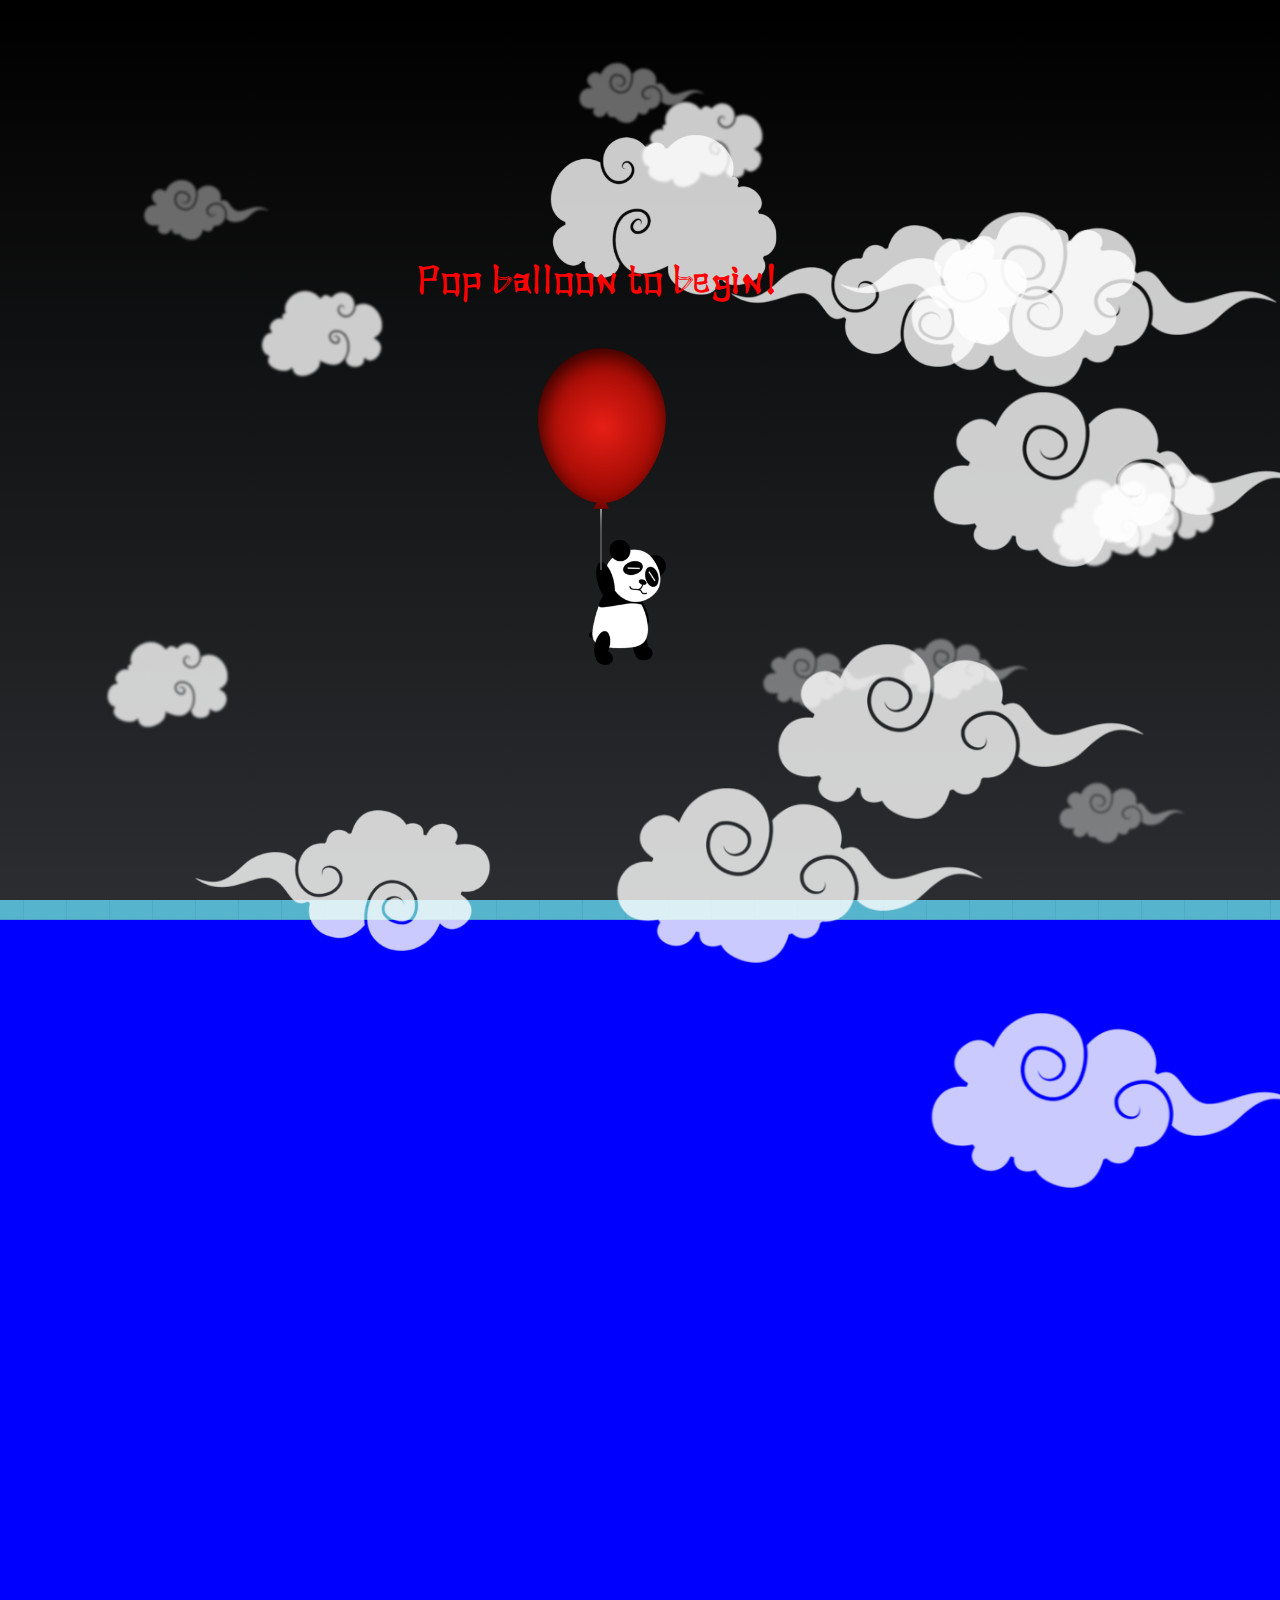
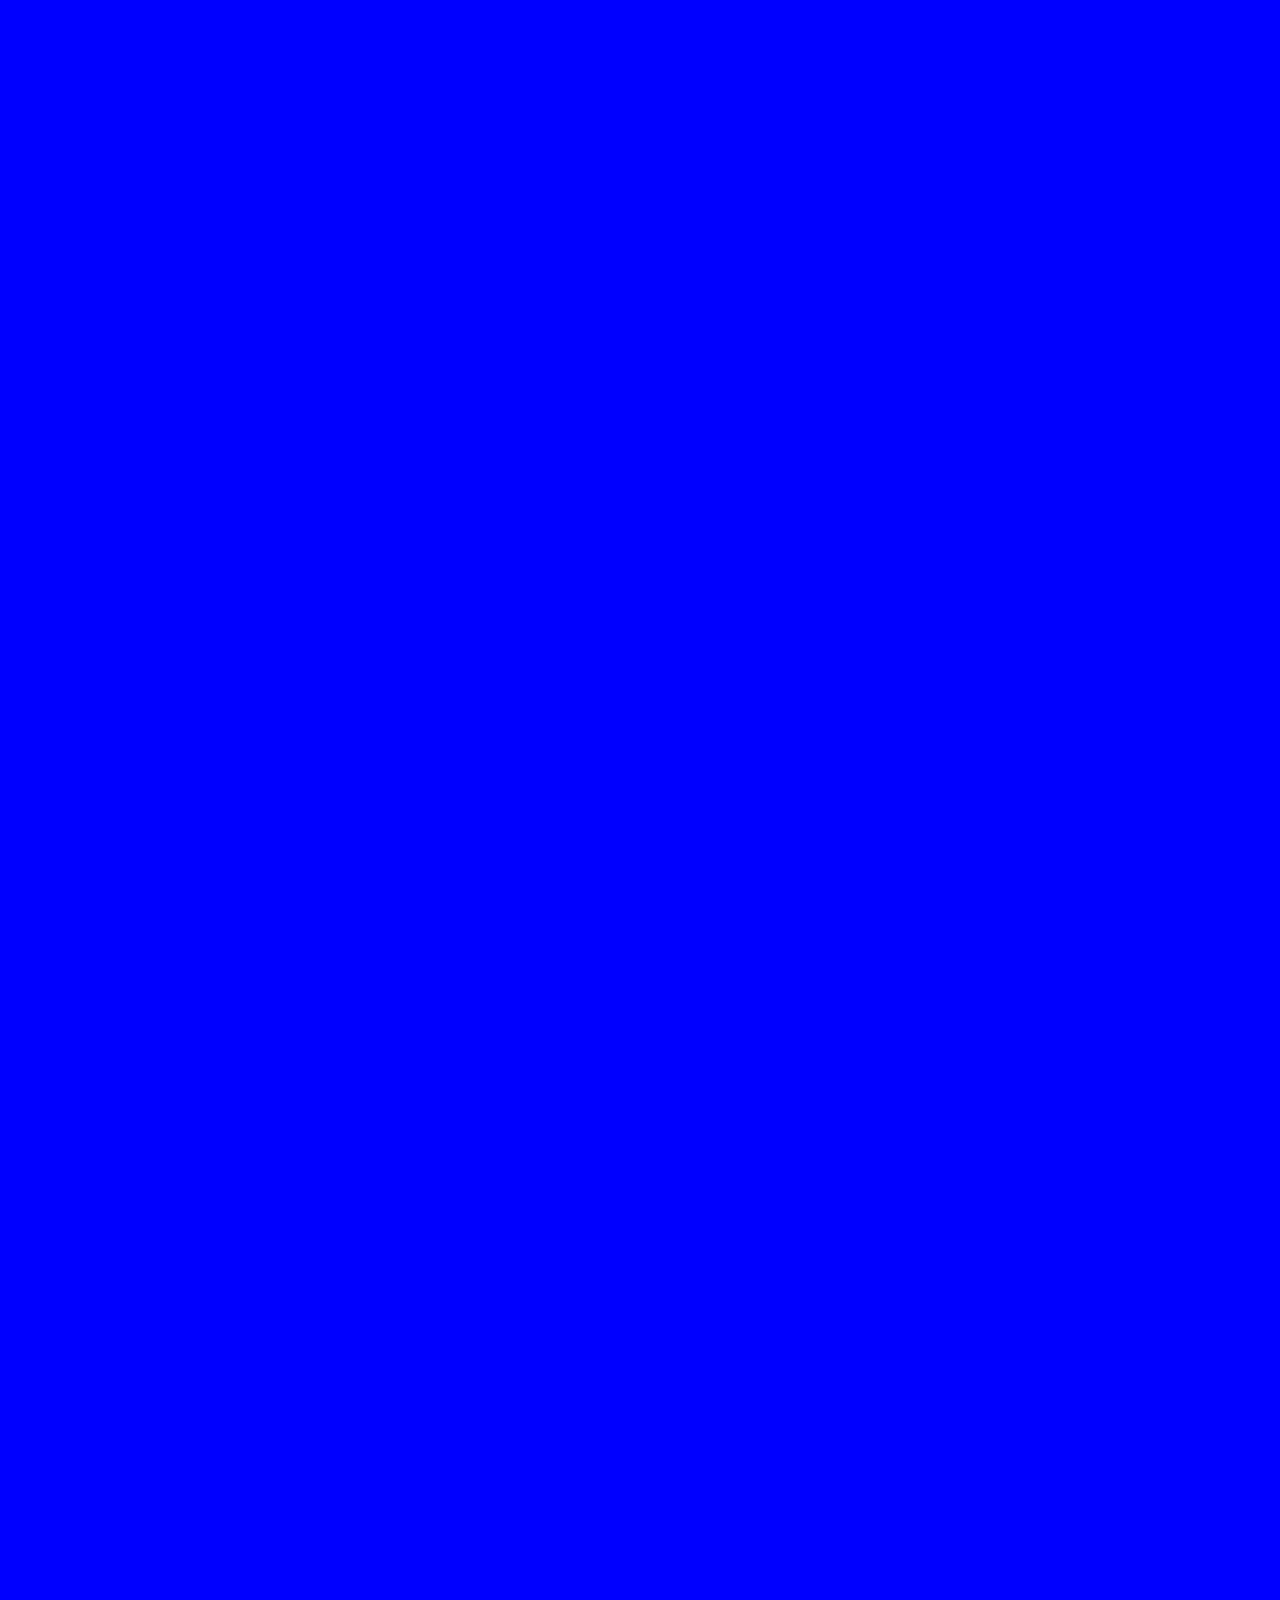
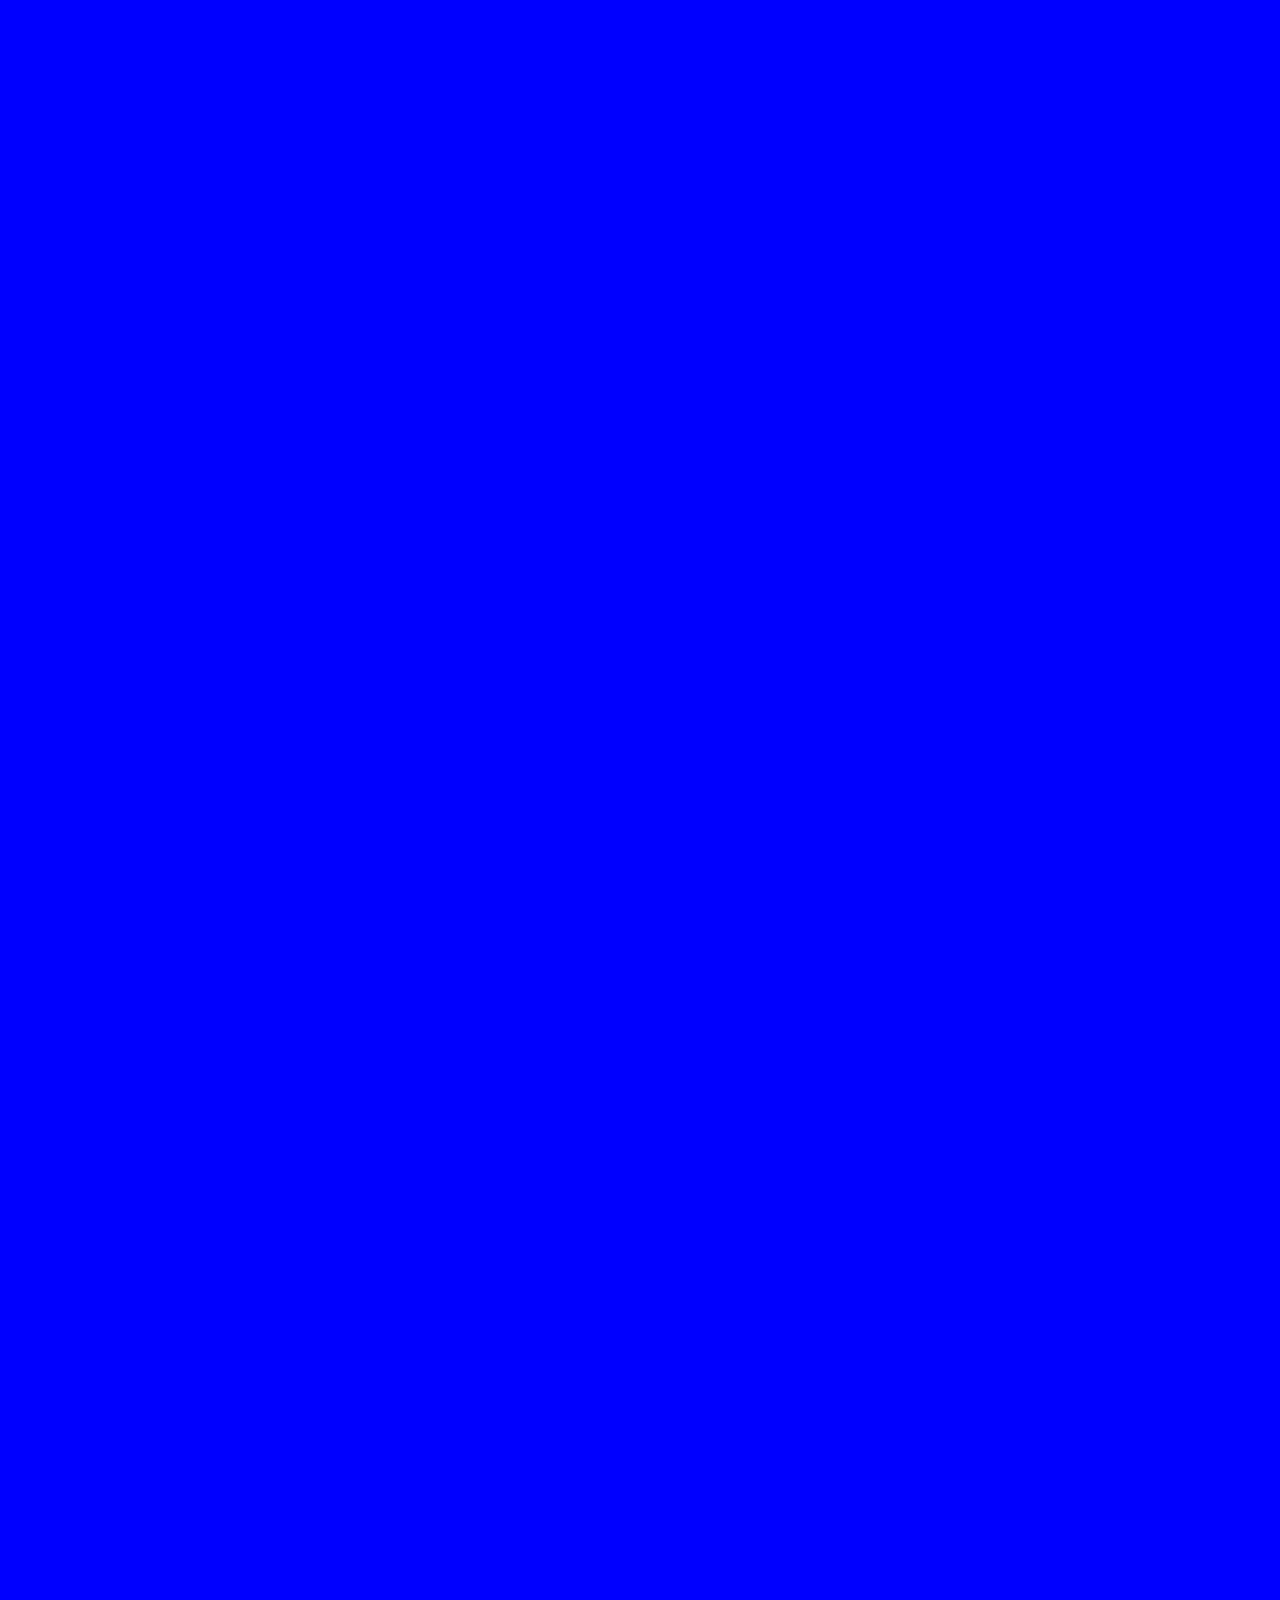
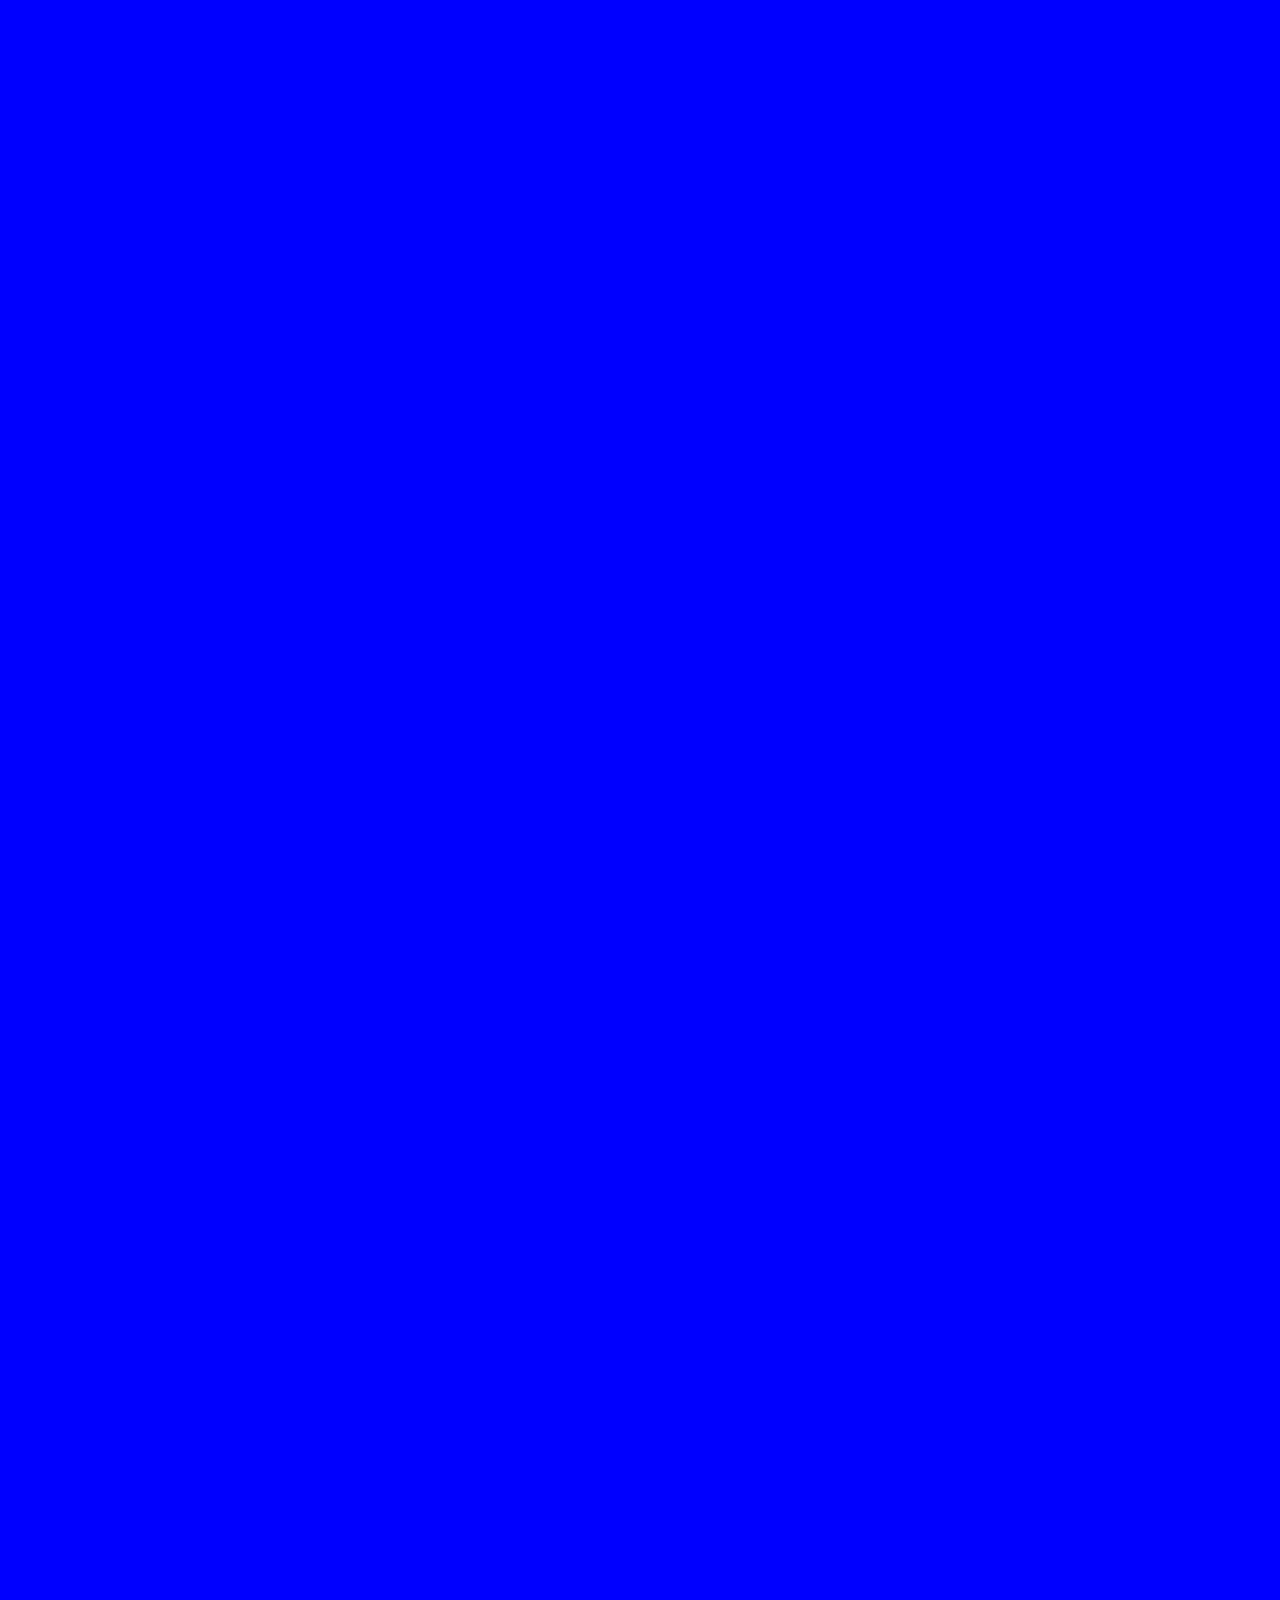
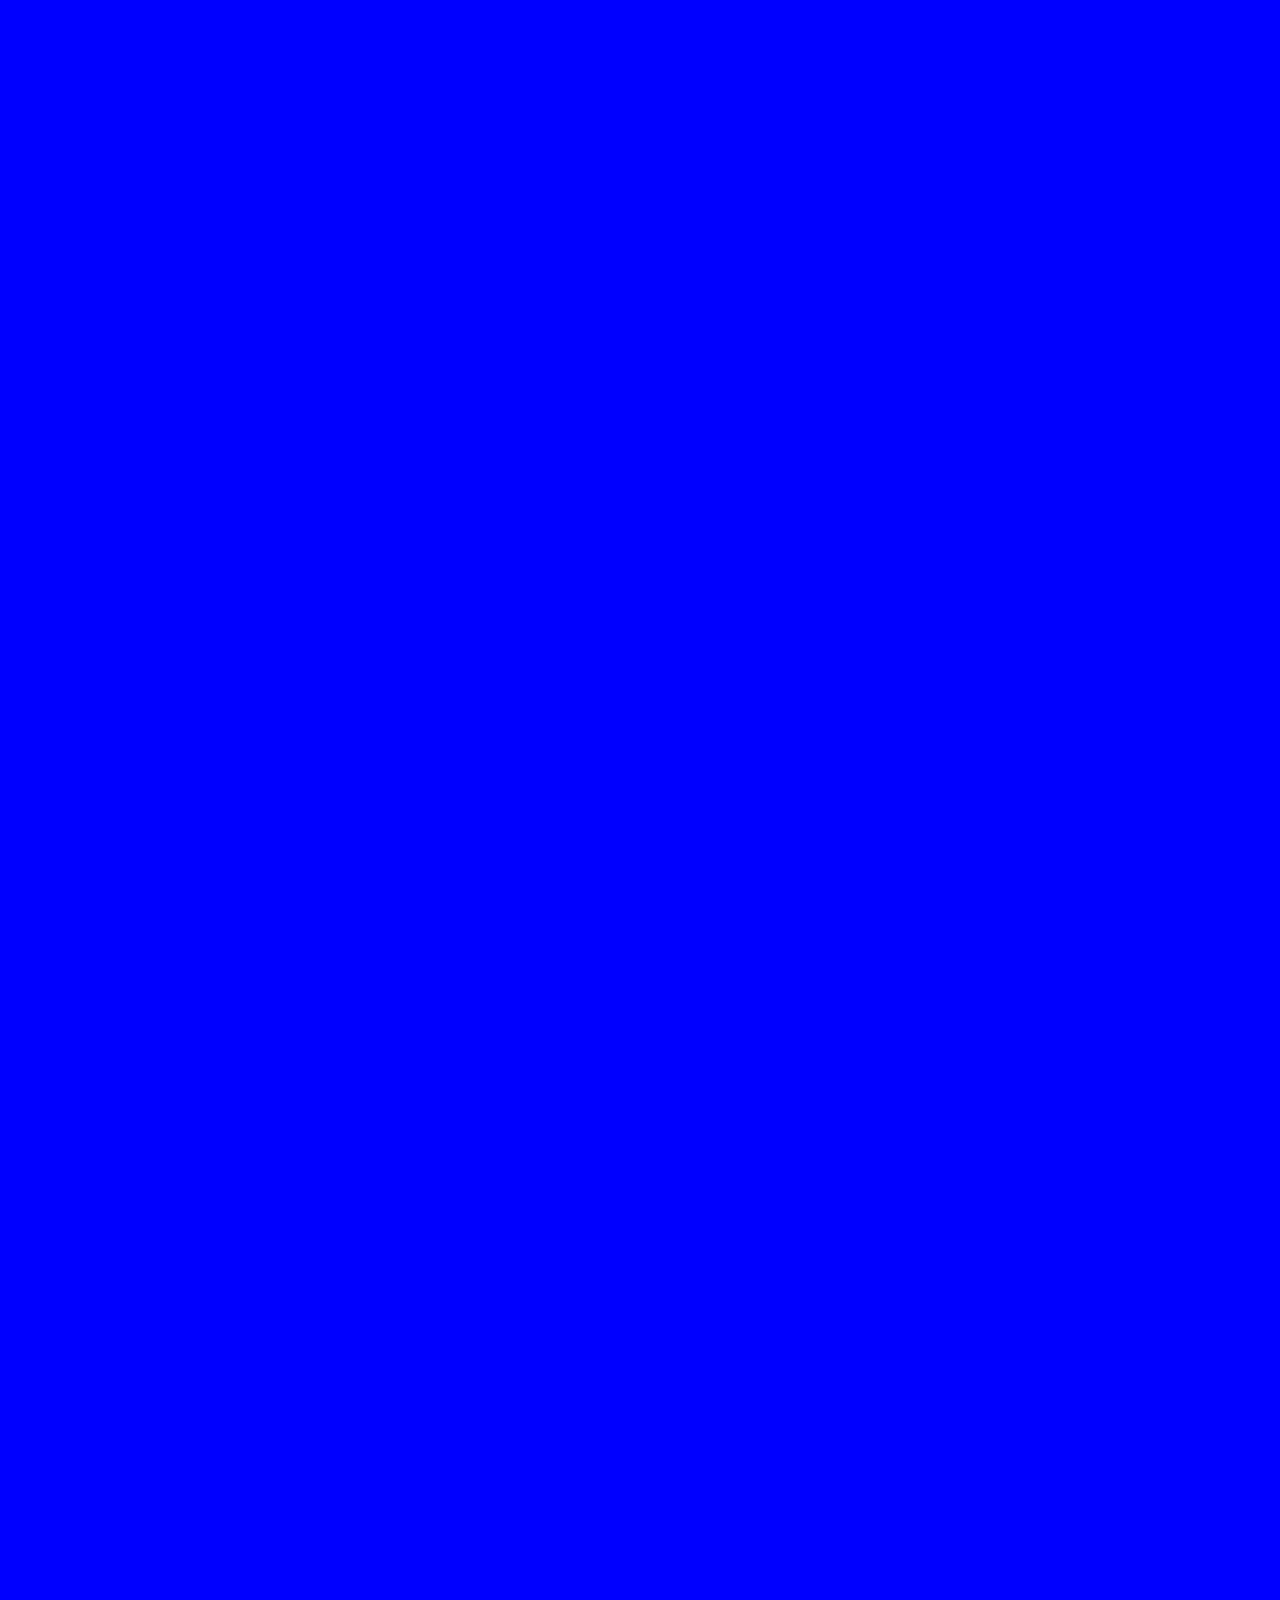
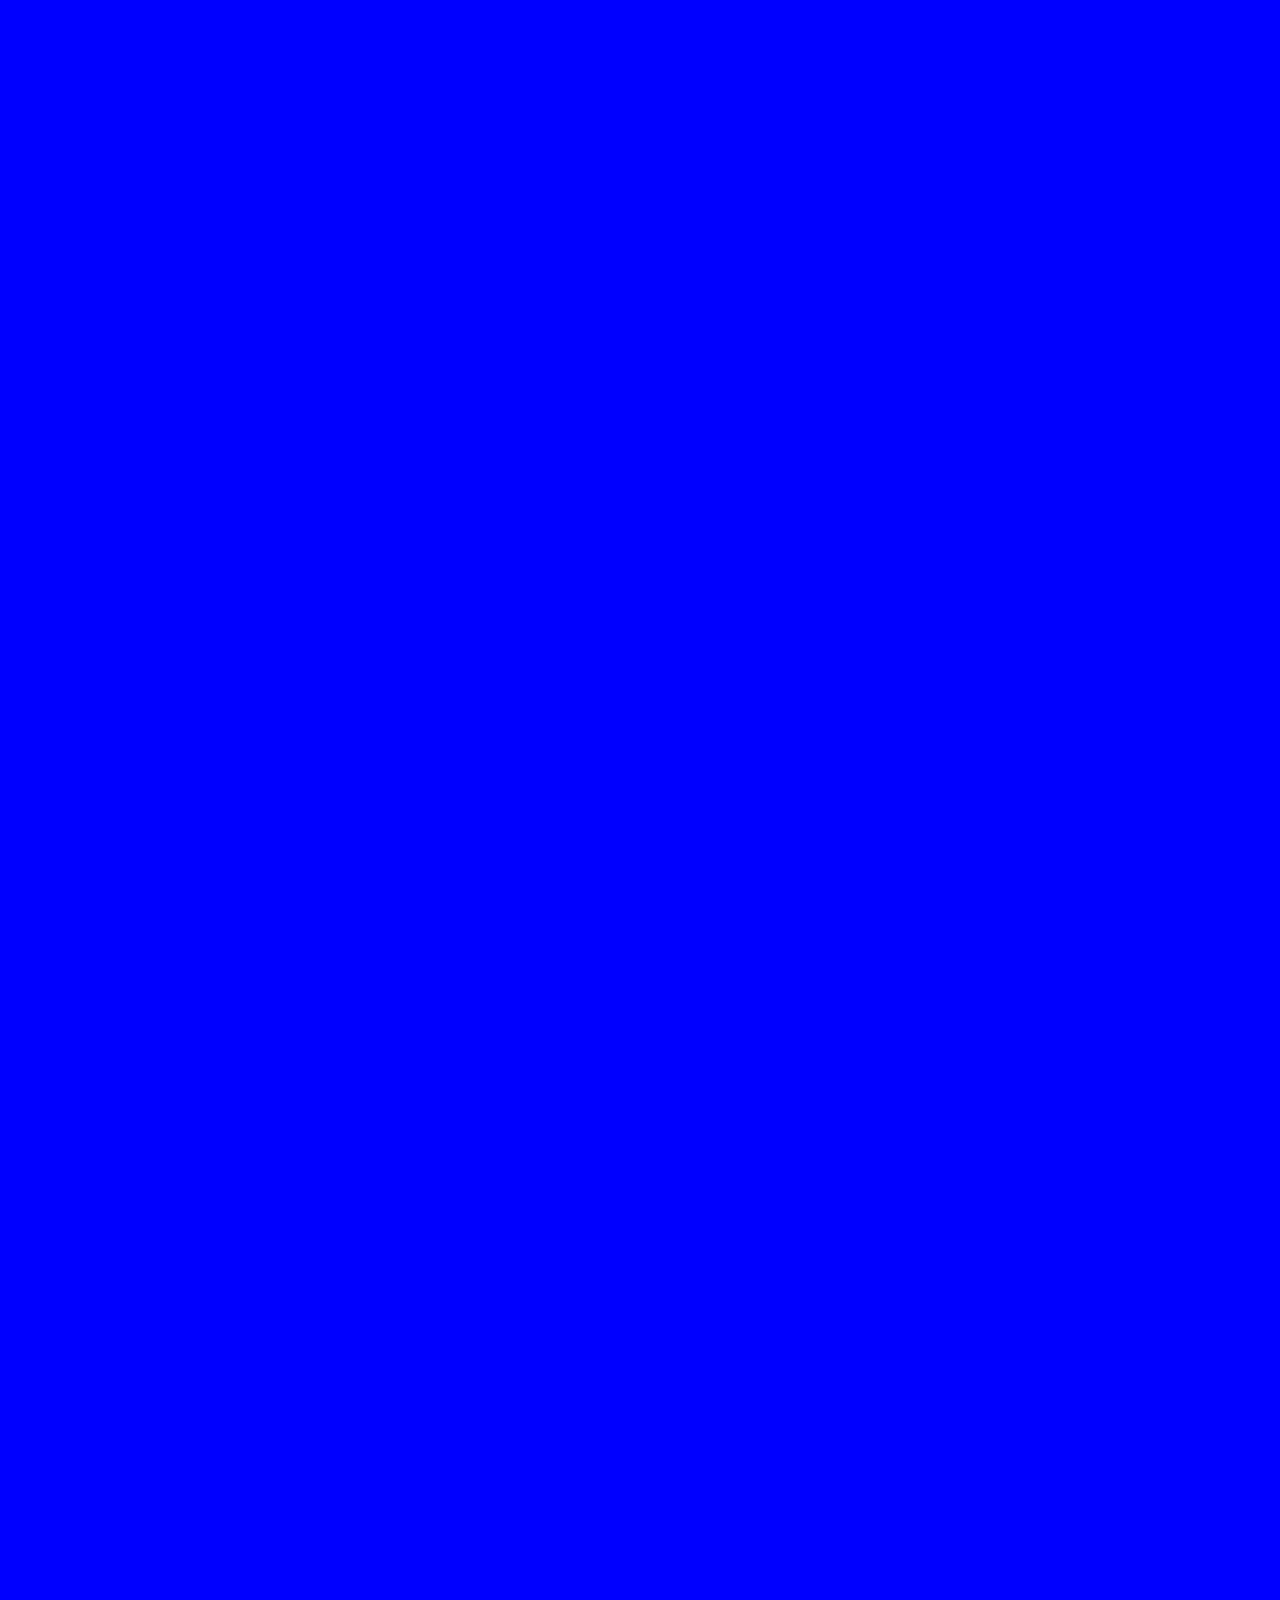
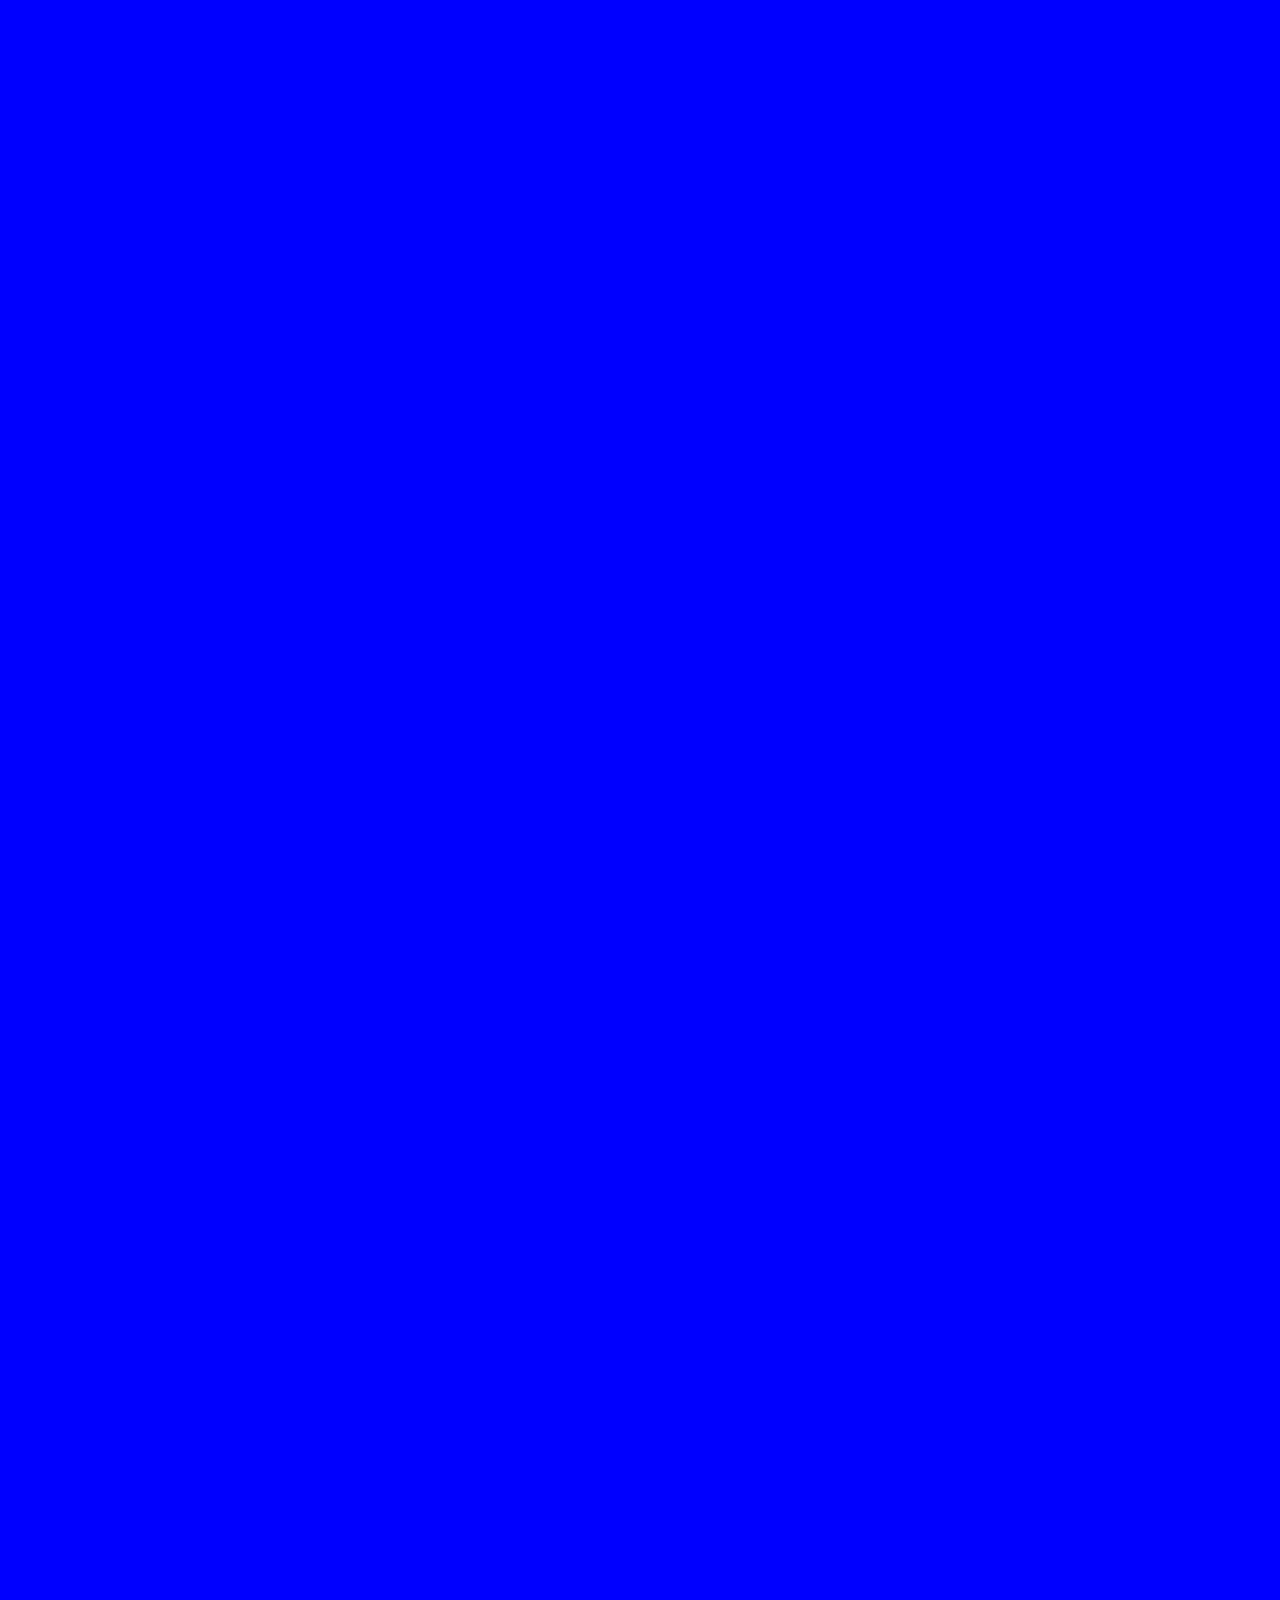
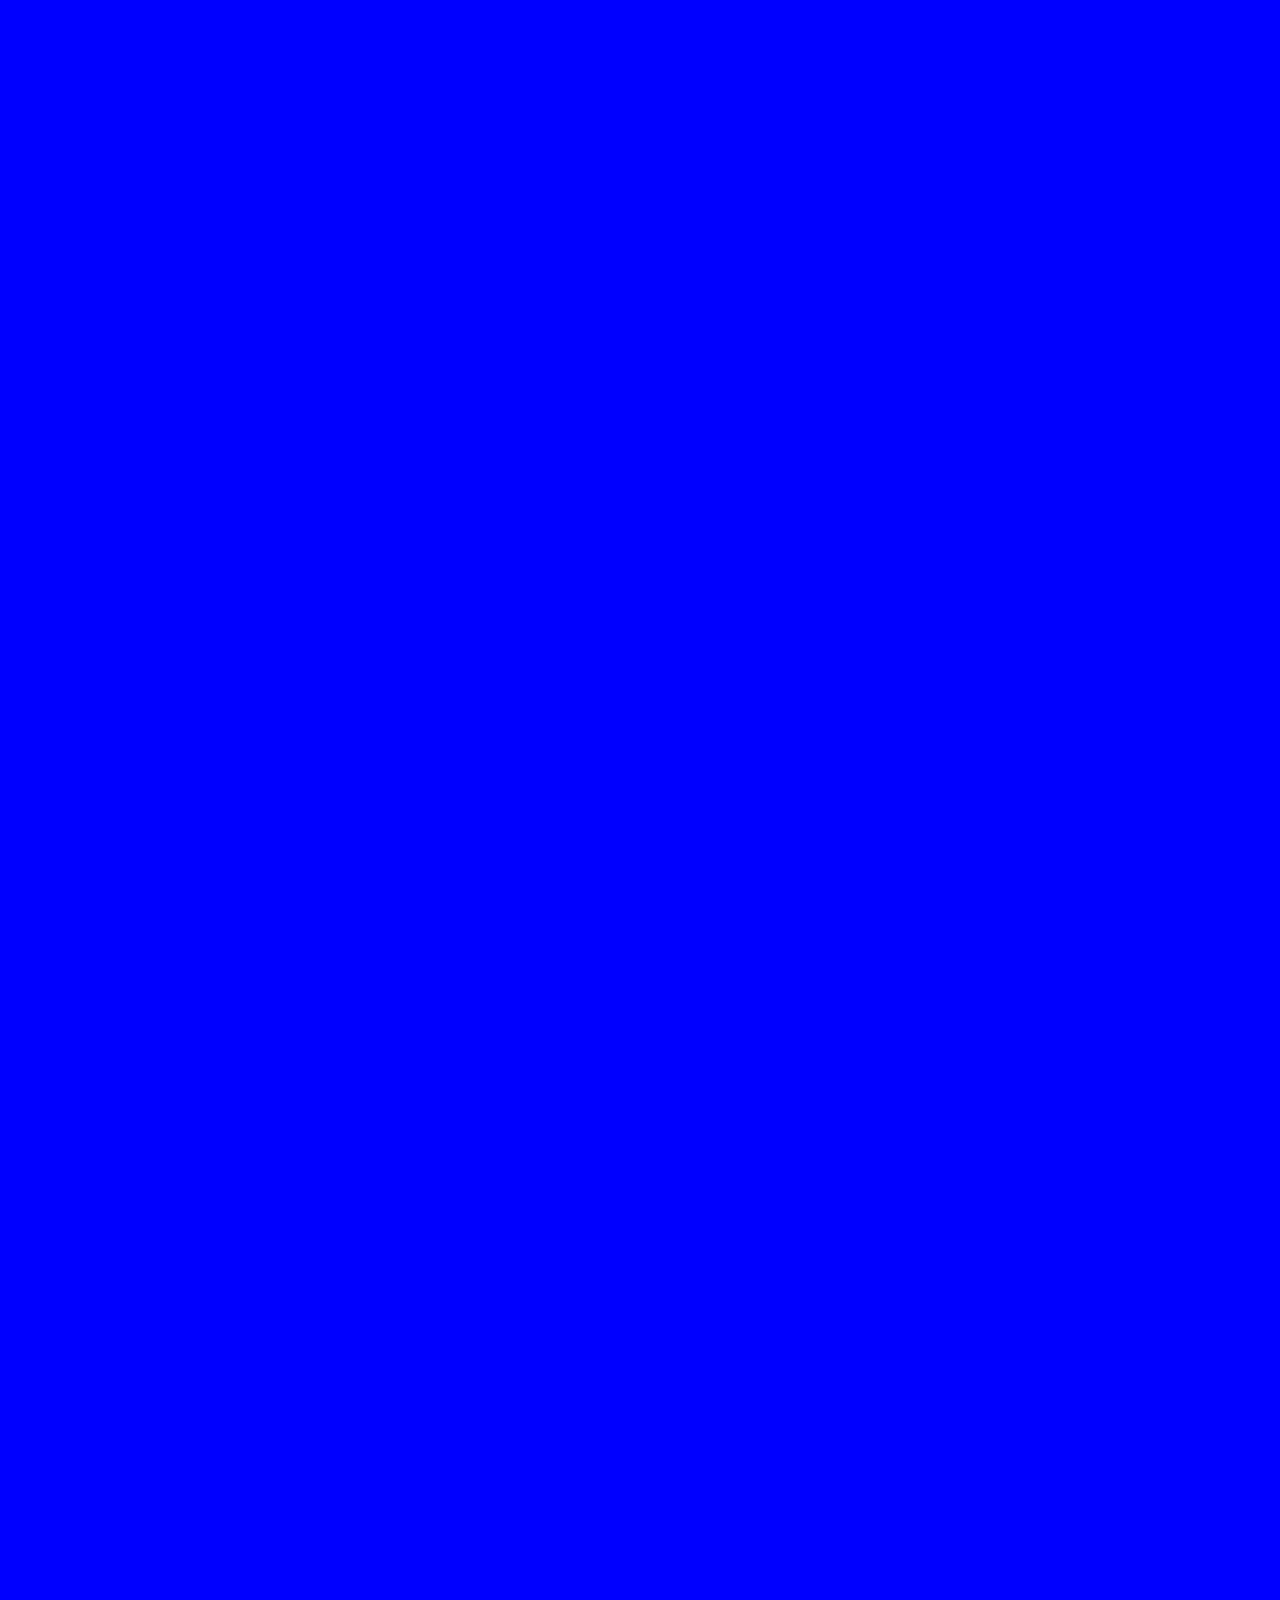
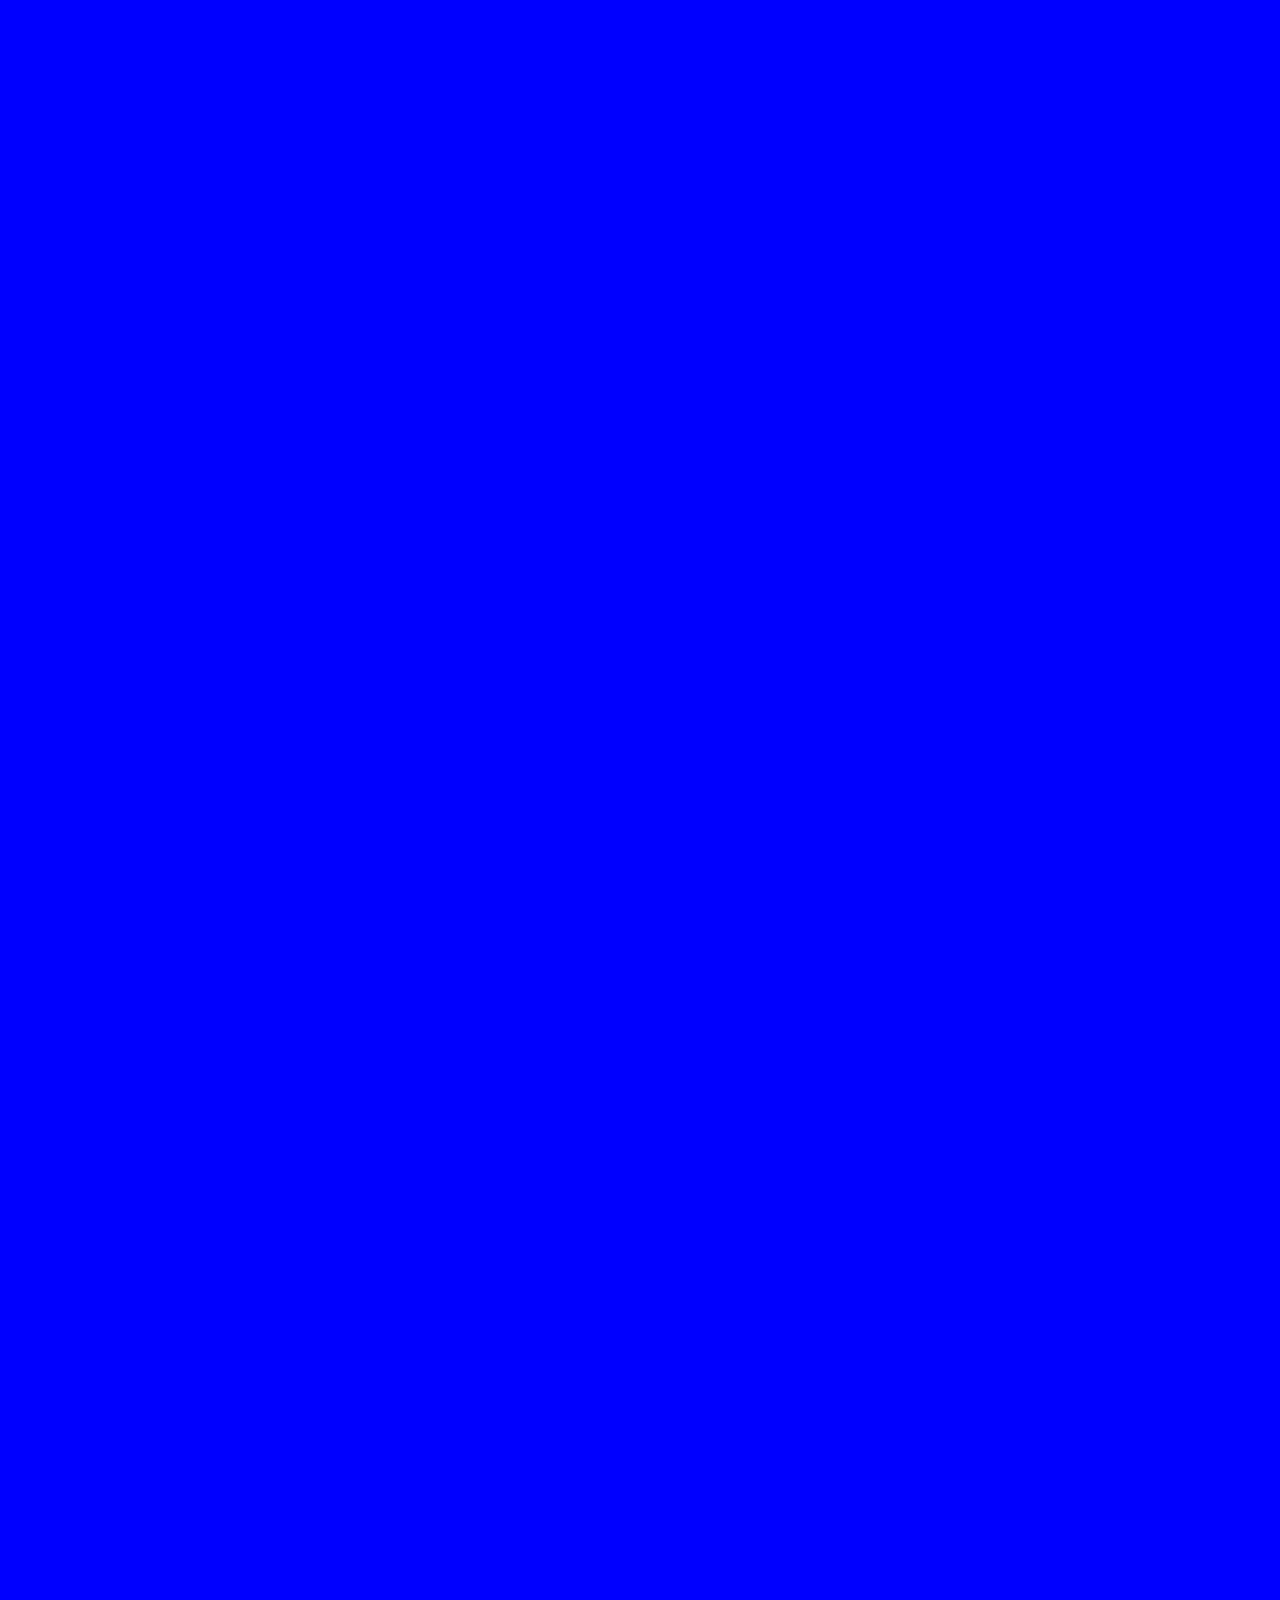
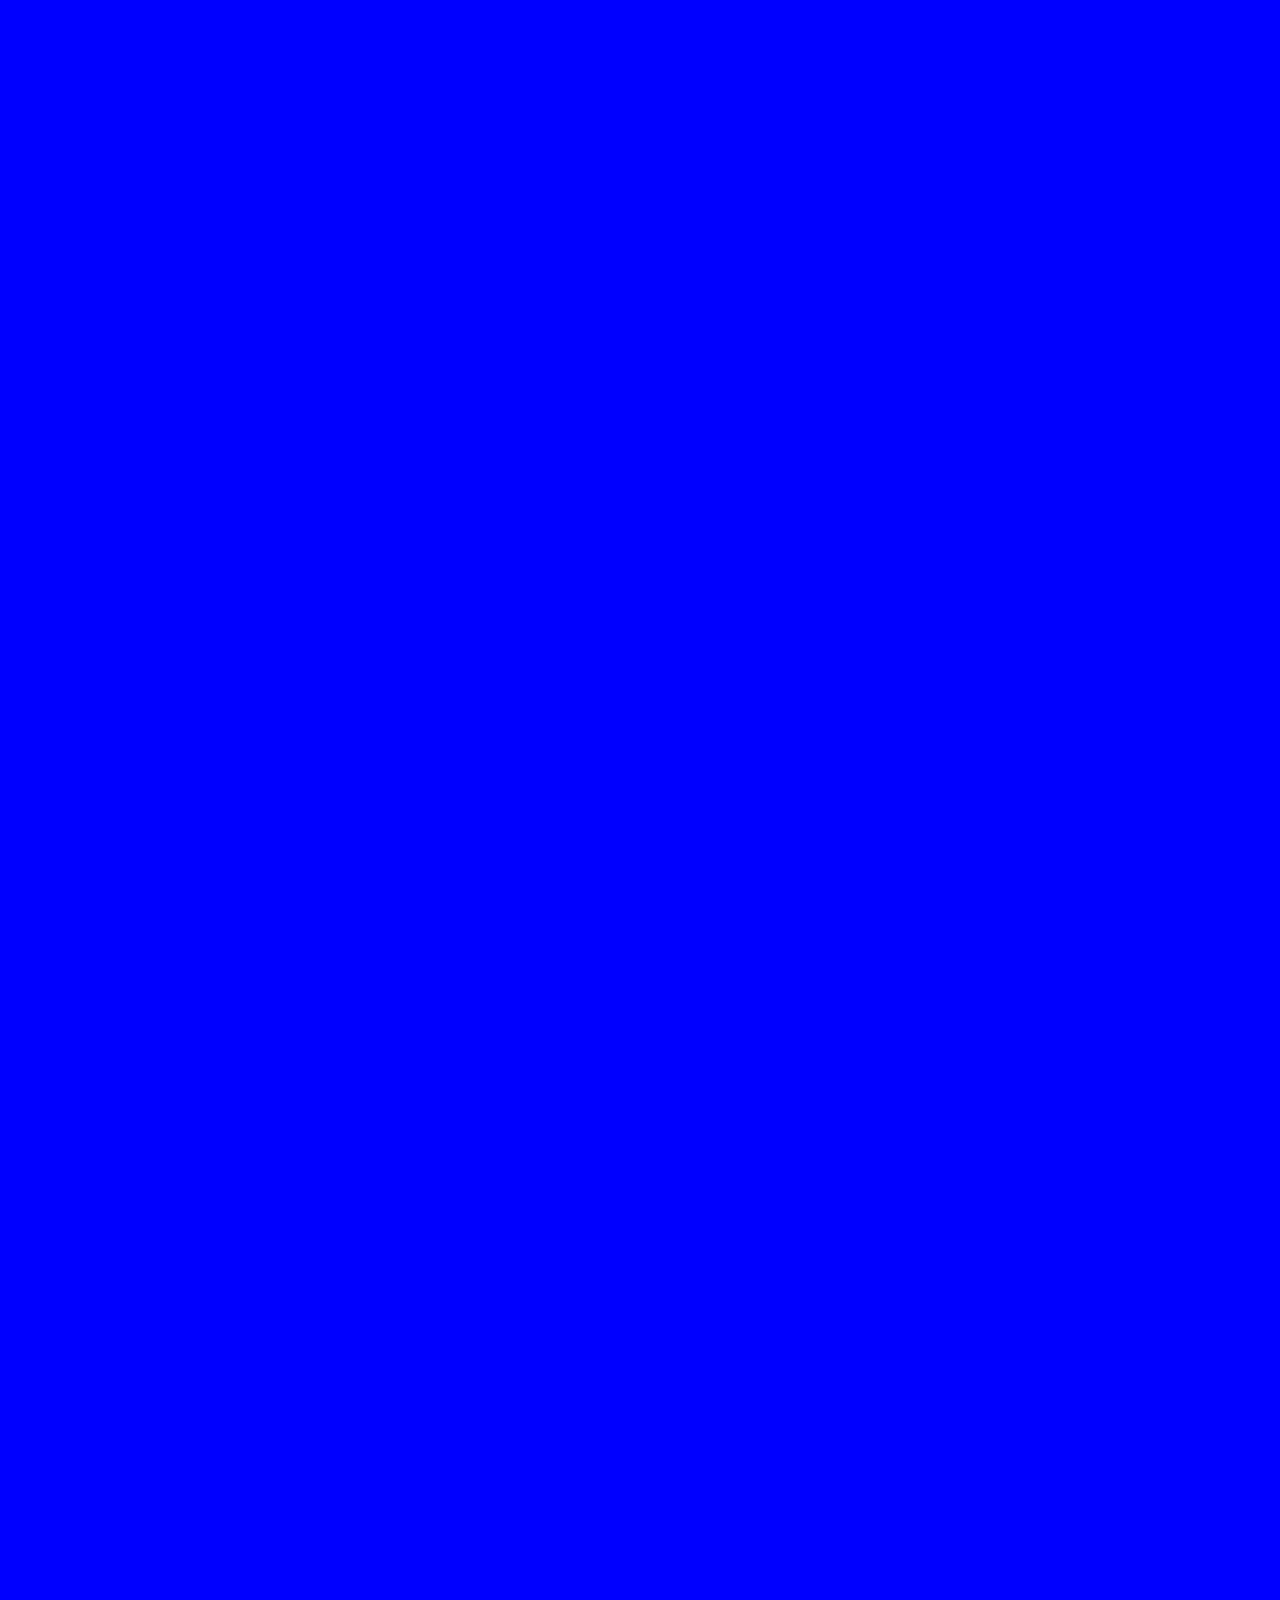
<file: index.html>
<!DOCTYPE html>
<html class="no-js">
    <head>
        <meta charset="utf-8">
        <meta http-equiv="X-UA-Compatible" content="IE=edge,chrome=1">
        <title></title>
        <meta name="description" content="">
        <meta name="viewport" content="width=device-width">

        <link rel="stylesheet" href="css/normalize.min.css">
        <link rel="stylesheet" href="css/main.css">
     
    </head>
    <body>
		 <!--[if lt IE 7]>
            <p class="chromeframe">You are using an <strong>outdated</strong> browser. Please <a href="http://browsehappy.com/">upgrade your browser</a> or <a href="http://www.google.com/chromeframe/?redirect=true">activate Google Chrome Frame</a> to improve your experience.</p>
        <![endif]-->
		<div class='start_div'>
				
			<div class="cloud">
				
			</div>
			<div class='bear_balloon_div'>
				<div class='p_balloon'>
				<div class='click_div'>
					</div>
					<div class='pop_text'>
						<p>Pop balloon to begin!</p>
					</div>
					
				</div>
				<div class='p_balloon_pop'></div>
			</div>
							
		</div><!--------end start div--------->
		<div class='bg_cloud_holder'>
			<div class='cloud_inner_div'>
				<div class='bg_cloud cloud1' data-value='-5'></div>
				<div class='bg_cloud cloud2' data-value='6'></div>
				<div class='bg_cloud slow_cloud cloud3' data-value='2'></div>
				<div class='bg_cloud slow_cloud cloud4' data-value='-2'></div>
				<div class='bg_cloud slow_cloud cloud3' data-value='2'></div>
				<div class='bg_cloud slow_cloud cloud4' data-value='-2'></div>
				<div class='bg_cloud cloud5' data-value='-6'></div>
				<div class='bg_cloud slow_cloud cloud6' data-value='-1'></div>
			</div>	
		</div>
		


		<div class='ocean_and_city'><!--------ocean and city div----------->

			<div class='mountains'>
				<div class='dragon_wrap'>
					<div class='dragon'></div>
				</div>
			</div>
			

			
			<div class='pmountains'>
			
			</div>

			<div class='ocean_layout'>
			
				
				<div class='wave wave7'></div>
				<div class='wave wave6'></div>
				<div class='wave wave5'></div>
				<div class='wave wave4'></div>
				<div class='wave wave3'></div>
				<div class='wave wave2'></div>
					<div class='wave wave1'></div>
				<div class='bear_and_boat_holder_div'>
					<div class='bear'><img src='img/start layout/panda_falling.png'></div>
					<div class='leaf_boat'><img src='img/ocean_layout/leafboat.png'></div>
					<div class='bear_in_boat'><img src='img/ocean_layout/leafboatpanda.png'></div>
					<div class='poof'><img src='img/ocean_layout/poof1.png'></div>
					<div class='lantern_light'><img src='img/ocean_layout/lanternlight.png'></div>
					<div class='wheel1'><img src='img/chinatown_layout/wheel1.png'></div>
					<div class='wheel2'><img src='img/chinatown_layout/wheel1.png'></div>
				</div>
				<div class='skyline1'></div>
				<div class='skyline2'></div>
				<div class='land'><img src = 'img/chinatown_layout/land.png'></div>
				<div class='houses'><img src = 'img/chinatown_layout/houses.png'></div>
				<div class='billboard1'></div>
				<div class='billboard2'></div>
				<div class='billboard3'></div>
				<div class='billboard4'></div>
				<div class='billboard5'></div>
				<div class='oneway'><img src = 'img/chinatown_layout/oneway.png'></div>
				<div class='rocks'><img src = 'img/chinatown_layout/rocks.png'></div>
			
			</div>	<!--------end ocean div--------->	
			
			
		</div><!--------end ocean div--------->
		
		
		
		
		<!----------------script stuff ---------------------->
        <!--<script src="//ajax.googleapis.com/ajax/libs/jquery/1.10.1/jquery.min.js"></script>-->
        <script>window.jQuery || document.write('<script src="js/vendor/jquery-1.10.1.min.js"><\/script>')</script>
		<script type="text/javascript" src="js/vendor/greensock/TweenMax.min.js"></script>     	
		<script src="js/vendor/jquery.superscrollorama.js"></script>		
        <script src="js/main.js"></script>
		<!----------------------
		BIG THANKS TO:
		initialzr: http://initializr.com
    	Superscrollorama: http://johnpolacek.github.com/superscrollorama/
		for more info: malcolmwebdev@gmail.com
		-------------------->
    </body>
</html>
</file>
<file: css/main.css>
@font-face {
    font-family: 'real_chineseregular';
    src: url('real_chinese-webfont.eot');
    src: url('real_chinese-webfont.eot?#iefix') format('embedded-opentype'),
         url('real_chinese-webfont.woff') format('woff'),
         url('real_chinese-webfont.ttf') format('truetype'),
         url('real_chinese-webfont.svg#real_chineseregular') format('svg');
    font-weight: normal;
    font-style: normal;

}

body{
	font-family: 'real_chineseregular';
	background:blue;
	height:100000px;
	//overflow-y:hidden;
	overflow-x:hidden;
	background-image: url('../img/ocean_layout/moon.png');
	background-position: bottom 210px left 588px;
	background-attachment:fixed;
	background-repeat:no-repeat;
}

.start_div, .start_div div{
	background-repeat:no-repeat;
	background-size:contain;
	position:absolute;
}

.start_div{
	//display:none;
	z-index:9999;
	width:100%;
	height:100%;
	position:fixed;
	background: #000000; /* Old browsers */
	background: -moz-linear-gradient(top,  #000000 1%, #2b2d30 100%); /* FF3.6+ */
	background: -webkit-gradient(linear, left top, left bottom, color-stop(1%,#000000), color-stop(100%,#2b2d30)); /* Chrome,Safari4+ */
	background: -webkit-linear-gradient(top,  #000000 1%,#2b2d30 100%); /* Chrome10+,Safari5.1+ */
	background: -o-linear-gradient(top,  #000000 1%,#2b2d30 100%); /* Opera 11.10+ */
	background: -ms-linear-gradient(top,  #000000 1%,#2b2d30 100%); /* IE10+ */
	background: linear-gradient(to bottom,  #000000 1%,#2b2d30 100%); /* W3C */
	filter: progid:DXImageTransform.Microsoft.gradient( startColorstr='#000000', endColorstr='#2b2d30',GradientType=0 ); /* IE6-9 */

}
.pop_text{
top: -126px;
margin: auto;
left: -121px;
width: 460px;
color: red;
font-size: 42px;
position: relative;
z-index: 999;
font-weight: 900;
}


.bear_balloon_div{
position: absolute;
width: 6%;
height: 0px;
padding-bottom: 19%; /* proportional scaling */
top: 60%;
left: 46%;
background-image: url('../img/start layout/panda_hanging.png');
}
	


.p_balloon{
width: 167%;
height: 106%;
top: -79%;
left: -66%;
background-image: url('../img/start layout/balloon.png');
}	

.p_balloon_pop{
opacity:0;
left: -123%;
top: -82%;
width: 312%;
height: 79%;
background-image: url('../img/start layout/balloon_pop.png');
}

.click_div{
z-index:9999;
width: 100%;
height: 64%;
}

.cloud{
width:110%;
height:100%;
}

.cloud1{
z-index:1;
width: 16%;
height: 36%;
background-image: url('../img/start layout/cloud1.png');
}
.cloud2{
z-index:1;
width: 21%;
height: 32%;
background-image: url('../img/start layout/cloud2.png');
}
.cloud3{
width: 16%;
height: 24%;
background-image: url('../img/start layout/cloud3.png');
z-index:0;
}
.cloud4{
width: 9%;
height: 21%;
z-index:0;
background-image: url('../img/start layout/cloud4.png');
}
.cloud5{
-ms-transform:rotate(180deg); /* IE 9 */
-webkit-transform:rotate(180deg); /* Chrome, Safari, Opera */
-moz-transform:rotate(180deg); /* Chrome, Safari, Opera */
transform:rotate(180deg); /* Standard syntax */
z-index:1;
width: 26%;
height: 40%;
background-image: url('../img/start layout/cloud2.png');
}

.cloud6{
opacity:.5;
-ms-transform:rotate(180deg); /* IE 9 */
-webkit-transform:rotate(180deg); /* Chrome, Safari, Opera */
-moz-transform:rotate(180deg); /* Chrome, Safari, Opera */
transform:rotate(180deg); /* Standard syntax */
width: 10%;
height: 14%;
background-image: url('../img/start layout/cloud3.png');
z-index:0;
}

/**********
ocean_and_city
********/
.ocean_and_city{
	position:fixed;
	bottom:0px;
	width:6000px;
	height:700px;
	
	z-index:1;
	//opacity:0;
}

.bear_and_boat_holder_div {
width: 309px;
position: absolute;
left: 625px;
z-index: 2;
border: 265px;
bottom: -129px;
}


.bear_and_boat_holder_div div img{
	width:100%;
	
}

.bear{
	opacity:0;
	position:relative;
	width:90px;
	left:100px;
	top:-300px;
	
}

.bear_in_boat{
	position:relative;
	top:214px;
	opacity:0;
}

.leaf_boat{
	position:relative;
	top:390px;
}

.poof{
	position:relative;
	top:30px;
	opacity:0;
}

.lantern_light{
	position:relative;
	top:-108px;
	width: 25px;
	left: 5px;
	opacity:0;
}

.wheel1{
	position:relative;
	top:-90px;
	width: 69px;
	left: 86px;
	opacity:0;
}

.wheel2{
	position: relative;
	top: -151px;
	width: 57px;
	left: 178px;
	opacity:0;
}



.mountains{
	height:700px;
	width:2100px;
	background: 
		url('../img/ocean_layout/bmountain1.png')5px 260px,
		url('../img/ocean_layout/bmountain2.png')320px 240px,
		url('../img/ocean_layout/bmountain3.png')470px 260px,
		url('../img/ocean_layout/bmountain4.png')1005px 260px,
		url('../img/ocean_layout/bmountain5.png')1330px 260px,
		url('../img/ocean_layout/bmountain6.png')1580px 260px,
		url('../img/ocean_layout/bmountain1.png')1200px 340px,
		url('../img/ocean_layout/bmountain2.png')1930px 240px;
	background-repeat: no-repeat;	
}

.dragon{	
	position: absolute;
background-image: url('../img/ocean_layout/dragon.png');
width: 96px;
height: 133px;
background-repeat: no-repeat;
top: 115px;
left: -97px;
}

.bg_cloud_holder{
	position:fixed;
	top:0;
}

.cloud_inner_div{
	width:100%;
	height:100%;
	position:relative;
}

.bg_cloud{
	position:absolute;
	background-repeat:no-repeat;
	background-size:contain;
}




.pmountains{
	margin-top: -488px;
	height:700px;
	width:4000px;
	background: 
		url('../img/ocean_layout/pmountain3.png')25px 260px,
		url('../img/ocean_layout/pmountain1.png')305px 260px,
		url('../img/ocean_layout/pmountain2.png')950px 260px,
		url('../img/ocean_layout/pmountain3.png')1400px 260px,
		url('../img/ocean_layout/pmountain1.png')2105px 260px,
		url('../img/ocean_layout/pmountain2.png')2905px 260px;
		
	background-repeat: no-repeat;
}


/********************************
	ocean layer
********************************/
.ocean_layout{
position: fixed;
width: 6000px;
height: 100%;
bottom: 0;
}

.ocean_layout div img{
width:100%;
}

.wave{
	background-size: contain;
	height: 60px;
	width:6000px;
	background-repeat:repeat-x;	
	position:absolute;
	left:-20px;
}

.wave1{	
	bottom:-20px;
	background-image: url('../img/ocean_layout/wave1.png');
	z-index:5;
	
}

.wave2{
	bottom:0px;
	background-image: url('../img/ocean_layout/wave2.png');	
	z-index:5;
	
}
.wave3{
	bottom:20px;
	background-image: url('../img/ocean_layout/wave3.png');
	z-index:5;	

}
.wave4{
	bottom:40px;
	background-image: url('../img/ocean_layout/wave4.png');	
}
.wave5{
	bottom:60px;
	background-image: url('../img/ocean_layout/wave5.png');	
}
.wave6{
	bottom:80px;
	background-image: url('../img/ocean_layout/wave6.png');	
}
.wave7{
	bottom:100px;
	background-image: url('../img/ocean_layout/wave7.png');	
}

.skyline1{
left: 6036px;
height: 313px;
bottom: 218px;
width: 1505px;
position: absolute;
	background-image: url('../img/chinatown_layout/skyline1.png');
}

.skyline2{
		left: 5997px;
height: 313px;
bottom: 106px;
width: 1589px;
position: absolute;
	background-image: url('../img/chinatown_layout/skyline2.png');
}

.land{
position: absolute;
width: 2263px;
left: 5478px;
z-index: 10;
bottom: -132px;
}

.oneway{
position: absolute;
left: 5840px;
bottom: -65px;
width: 160px;
z-index: 15;
}

.rocks{
position: absolute;
width: 88px;
left: 7458px;
bottom: 30px;
z-index: 10;
}

.houses{
position: absolute;
bottom: -71px;
left: 5595px;
z-index: 1;
width: 2084px;
}

.billboard1{
position: absolute;
background-image: url('../img/chinatown_layout/bboard1.png');
background-repeat: no-repeat;
height: 406px;
width: 206px;
bottom: 202px;
left: 6150px;
z-index: 0;
}

.billboard2{
position: absolute;
background-image: url('../img/chinatown_layout/bboard2.png');	
background-repeat:no-repeat;
height: 406px;
width: 273px;
bottom: 13px;
left: 6250px;
z-index: 0;
}

.billboard3{
position: absolute;
background-image: url('../img/chinatown_layout/bboard3.png');	
background-repeat:no-repeat;
height: 406px;
width: 358px;
bottom: 220px;
left: 6530px;
z-index: 0;
}

.billboard4{
position: absolute;
background-image: url('../img/chinatown_layout/bboard4.png');	
background-repeat:no-repeat;
height: 406px;
width: 211px;
bottom: 240px;
left: 6900px;
z-index: 0;
}

.billboard5{
position: absolute;
background-image: url('../img/chinatown_layout/bboard5.png');	
background-repeat:no-repeat;
height: 406px;
width: 278px;
bottom: 60px;
left: 7115px;
z-index: 0;
}



/***************
media queries
******************/
@media all and (max-width: 900px){	
	.bear_balloon_div {	
		width: 11%;
		padding-bottom: 34%;
	}
		
}


@media all and (max-width: 445px){	
	.bear_balloon_div {	
		width: 15%;		
		padding-bottom: 46%;	
	}	

	.pop_text{
		width: 232%;
		top: -58%;
		font-size: 129%;
		left: -47%;
		top: -31%;
	}

}
</file>
